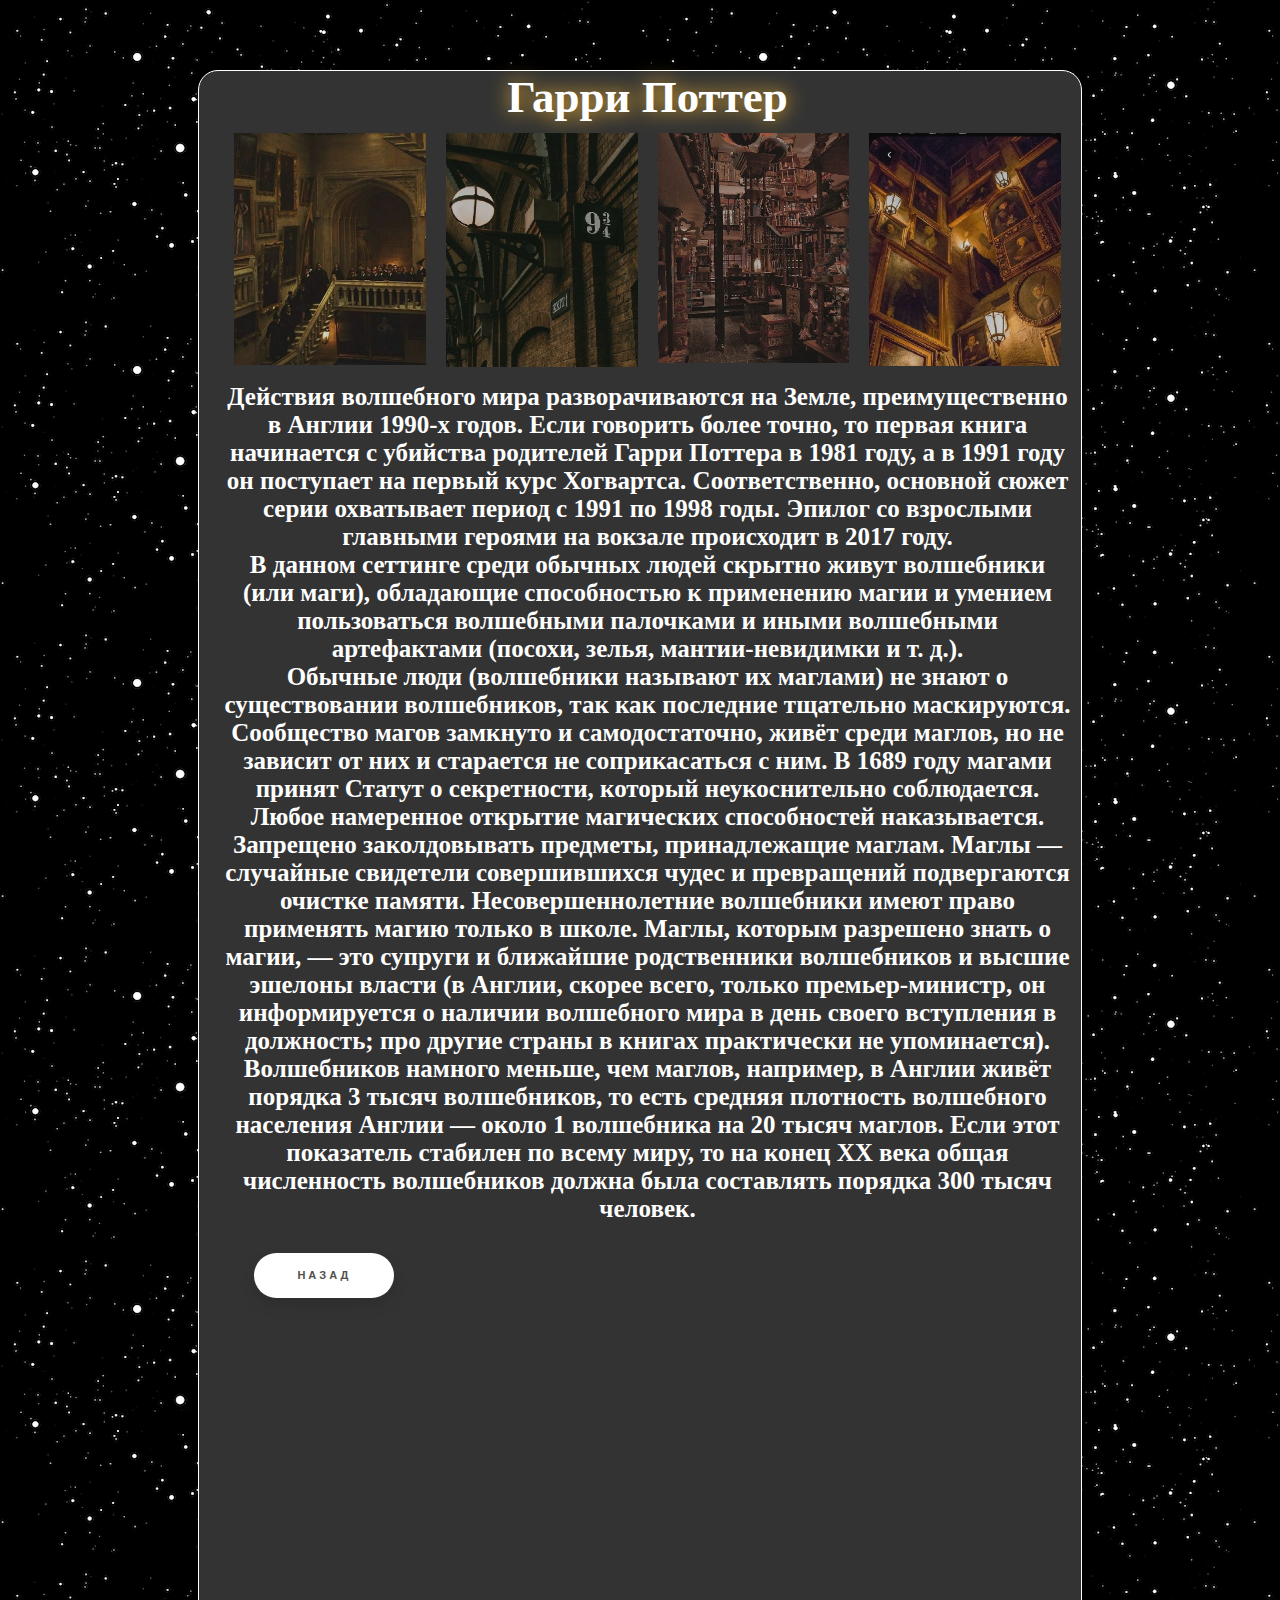
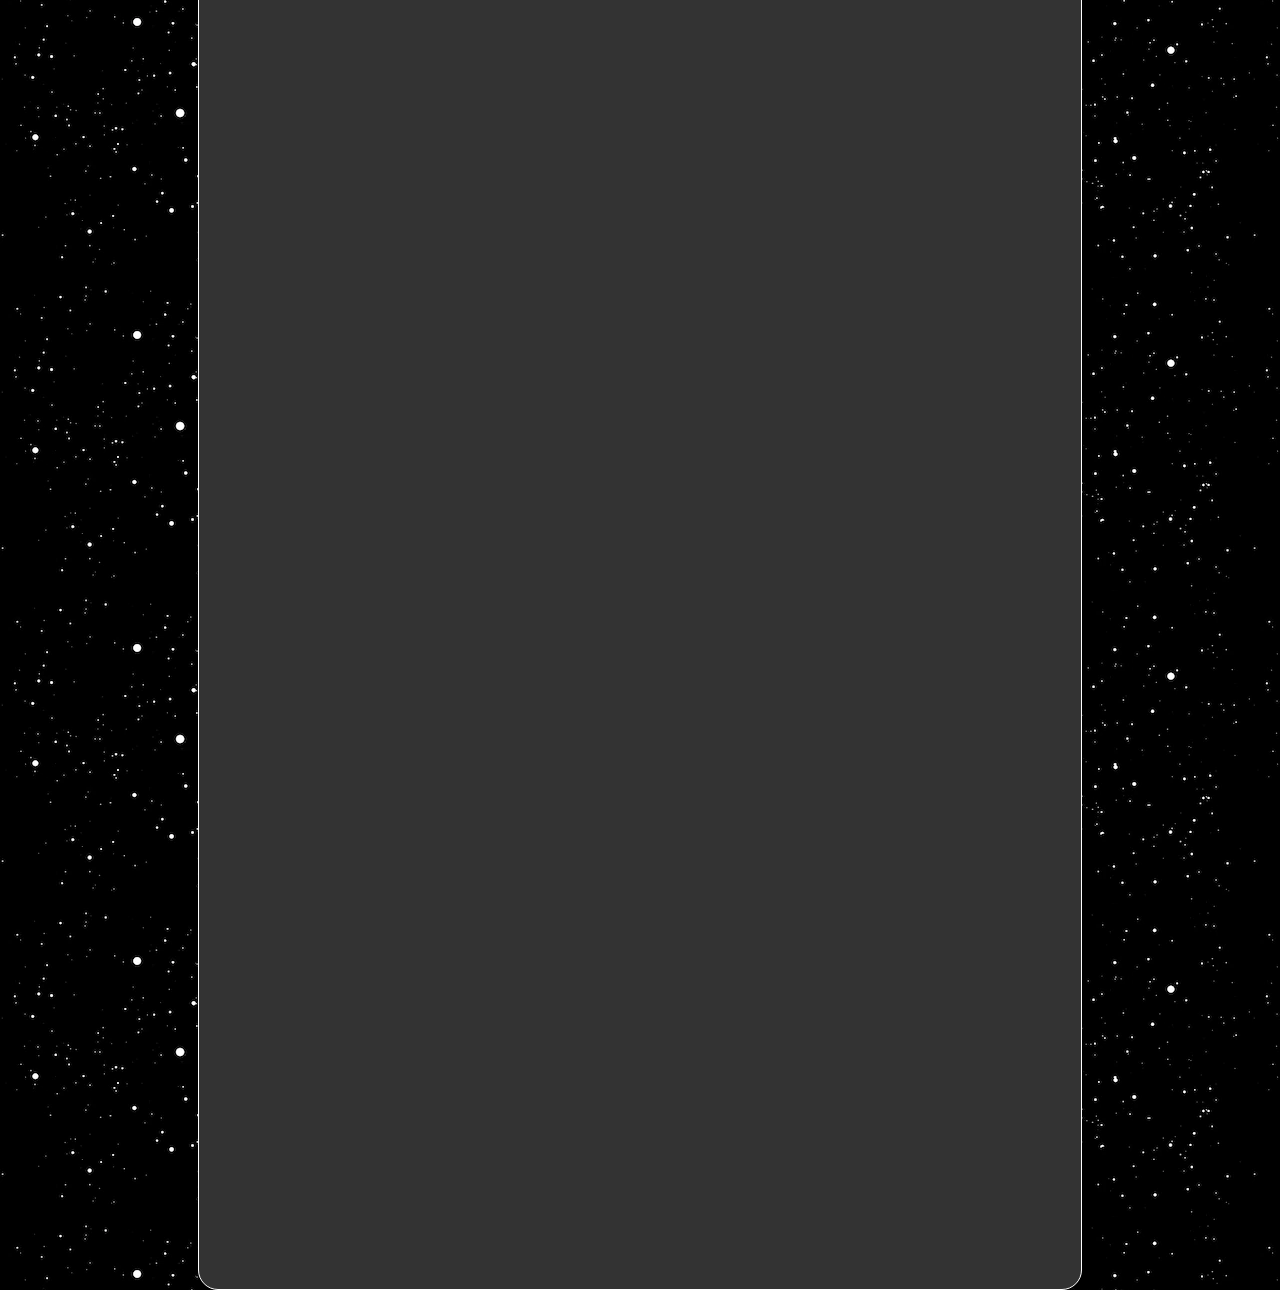
<file: pg2.html>
<!DOCTYPE html>
<html>
<head>
<link rel="icon" href="star.svg" type="image/x-icon">
<meta name="viewport" content="width=device-width, initial-scale=1">
<link rel="stylesheet" type="text/css" href="style.css">
<title>Гарри Поттер</title>
<style>
* {
    box-sizing: border-box;
}

body {
    margin: 0;
    font-family: Arial;
	background-image: url('1.png');
	color: white;
    font-size: 25px;
	font-family: comic sans ms;
    
}
h2{
	text-shadow: #ffbd36 0 0 20px; /* Свечение голубого цвета */
    color: #FFFFFF;
	font-size: 45px;
}

/* The grid: Four equal columns that floats next to each other */
.column {
    float: left;
    width: 25%;
    padding: 10px;
}

/* Style the images inside the grid */
.column img {
    opacity: 0.8; 
    cursor: pointer; 
}

.column img:hover {
    opacity: 1;
}

/* Clear floats after the columns */
.row:after {
    content: "";
    display: table;
    clear: both;
}

/* The expanding image container */
.container {
    position: relative;
    display: none;
}

/* Expanding image text */
#imgtext {
    position: absolute;
    bottom: 15px;
    left: 15px;
    color: white;
    font-size: 20px;
}

/* Closable button inside the expanded image */
.closebtn {
    position: absolute;
    top: 10px;
    right: 15px;
    color: white;
    font-size: 35px;
    cursor: pointer;
}

</style>
</head>
<body>


<div class="rectangle_main" >
<div class="row">
<div style="text-align:center">
  <h2>Гарри Поттер</h2>
</div>
  <div class="column">
    <img src="ГП.jpg" style="width:100%" onclick="myFunction(this);">
  </div>
  <div class="column">
    <img src="ГП2.jpg" style="width:100%" onclick="myFunction(this);">
  </div>
  <div class="column">
    <img src="ГП3.jpg"  style="width:100%" onclick="myFunction(this);">
  </div>
  <div class="column">
    <img src="гог.jpg"  style="width:100%" onclick="myFunction(this);">
  </div>
</div>

<div class="container">
  <span onclick="this.parentElement.style.display='none'" class="closebtn">×</span>
  <img id="expandedImg" style="width:50%">
  <div id="imgtext"></div>
</div>

<script>
function myFunction(imgs) {
    var expandImg = document.getElementById("expandedImg");
    var imgText = document.getElementById("imgtext");
    expandImg.src = imgs.src;
    imgText.innerHTML = imgs.alt;
    expandImg.parentElement.style.display = "block";
}
</script>


<div style="text-align:center">
  
  <p></p>
  <p>Действия волшебного мира разворачиваются на Земле, преимущественно в Англии 1990-х годов. Если говорить более точно, то первая книга начинается с убийства родителей Гарри Поттера в 1981 году, а в 1991 году он 
  поступает на первый курс Хогвартса. Соответственно, основной сюжет серии охватывает период с 1991 по 1998 годы. Эпилог со взрослыми главными героями на вокзале происходит в 2017 году.<br>

В данном сеттинге среди обычных людей скрытно живут волшебники (или маги), обладающие способностью к применению магии и умением пользоваться волшебными палочками и иными волшебными артефактами (посохи, зелья,
 мантии-невидимки и т. д.).<br>

Обычные люди (волшебники называют их маглами) не знают о существовании волшебников, так как последние тщательно маскируются. Сообщество магов замкнуто и самодостаточно, живёт среди маглов, но не зависит от них и 
старается не соприкасаться с ним. В 1689 году магами принят Статут о секретности, который неукоснительно соблюдается. Любое намеренное открытие магических способностей наказывается. Запрещено заколдовывать предметы,
 принадлежащие маглам. Маглы — случайные свидетели совершившихся чудес и превращений подвергаются очистке памяти. Несовершеннолетние волшебники имеют право применять магию только в школе. Маглы, которым разрешено знать
 о магии, — это супруги и ближайшие родственники волшебников и высшие эшелоны власти (в Англии, скорее всего, только премьер-министр, он информируется о наличии волшебного мира в день своего вступления в должность; про 
 другие страны в книгах практически не упоминается). Волшебников намного меньше, чем маглов, например, в Англии живёт порядка 3 тысяч волшебников, то есть средняя плотность волшебного населения Англии — около 1 волшебника
 на 20 тысяч маглов. Если этот показатель стабилен по всему миру, то на конец XX века общая численность волшебников должна была составлять порядка 300 тысяч человек. <br>

</p>
</div>
<a href="index.html" style=" margin: 30px" class="floating-button">Назад</a>
</div>



</body>
</html>
</file>
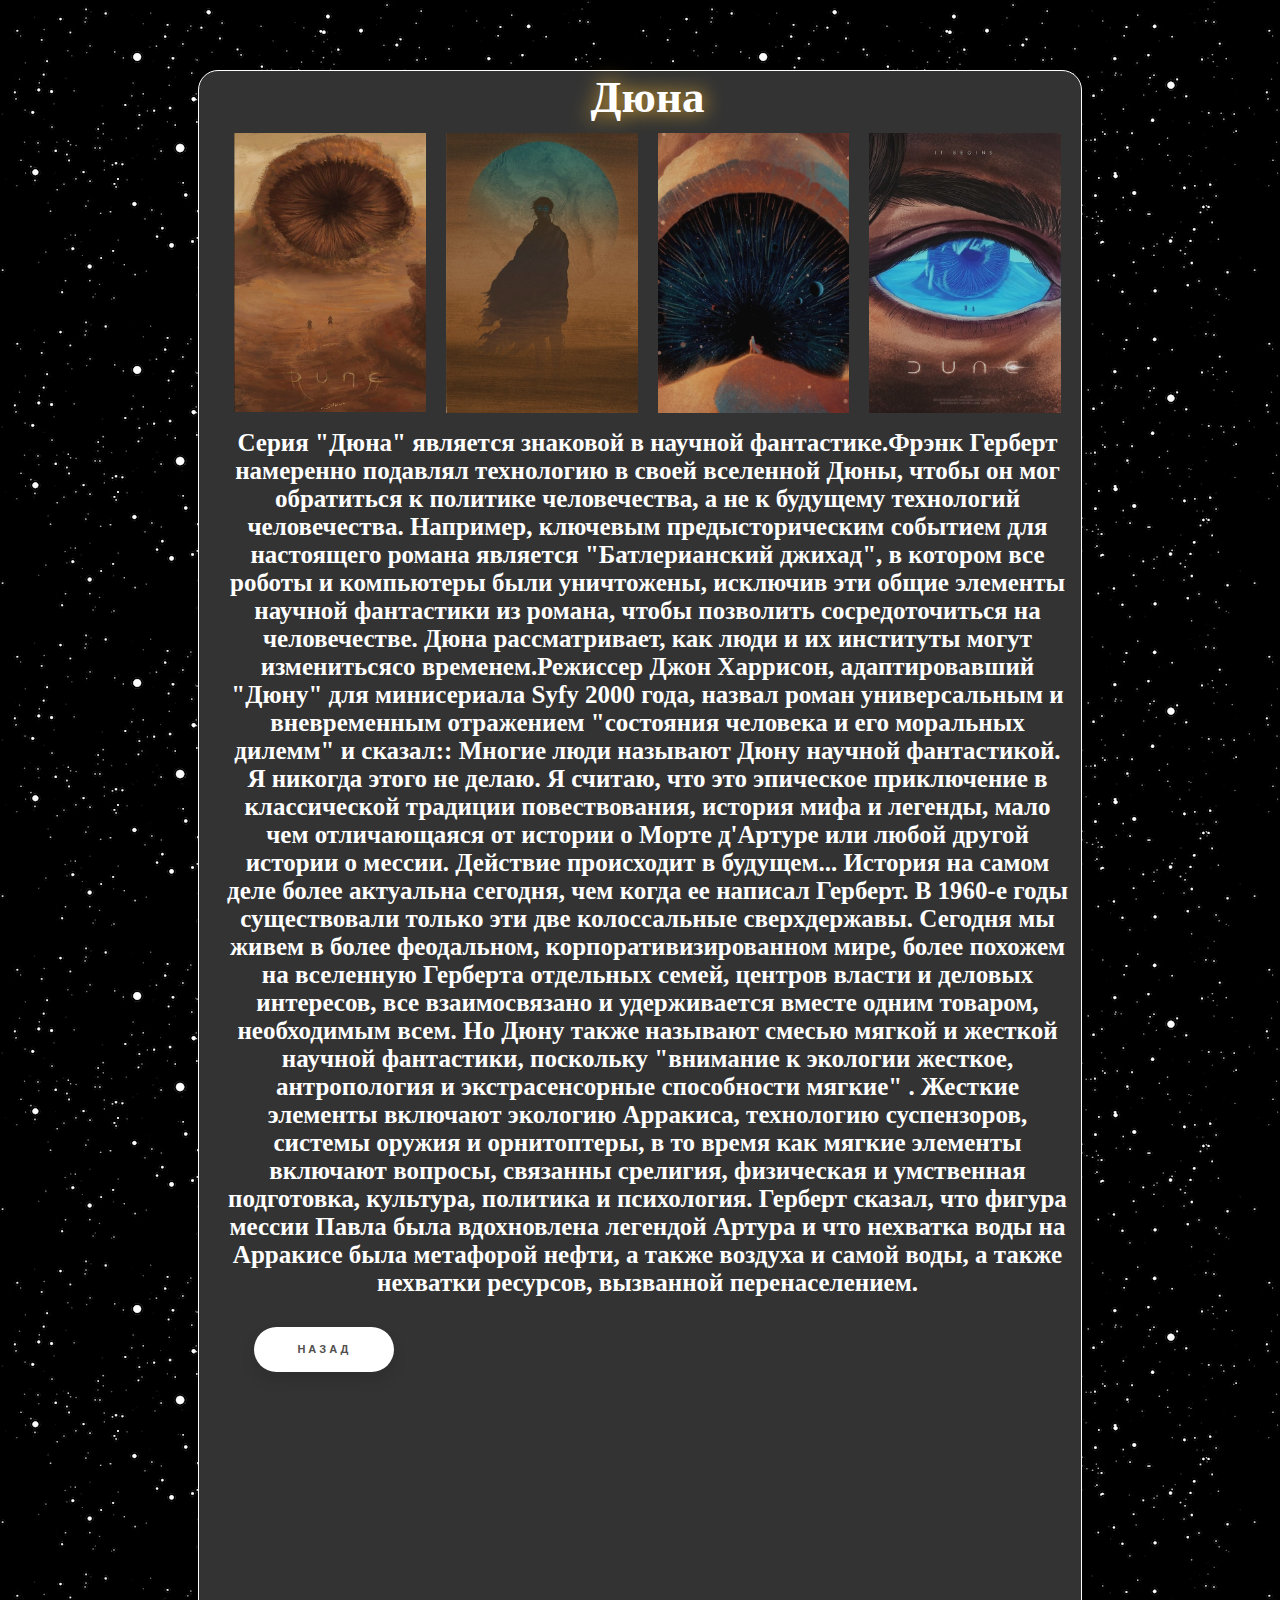
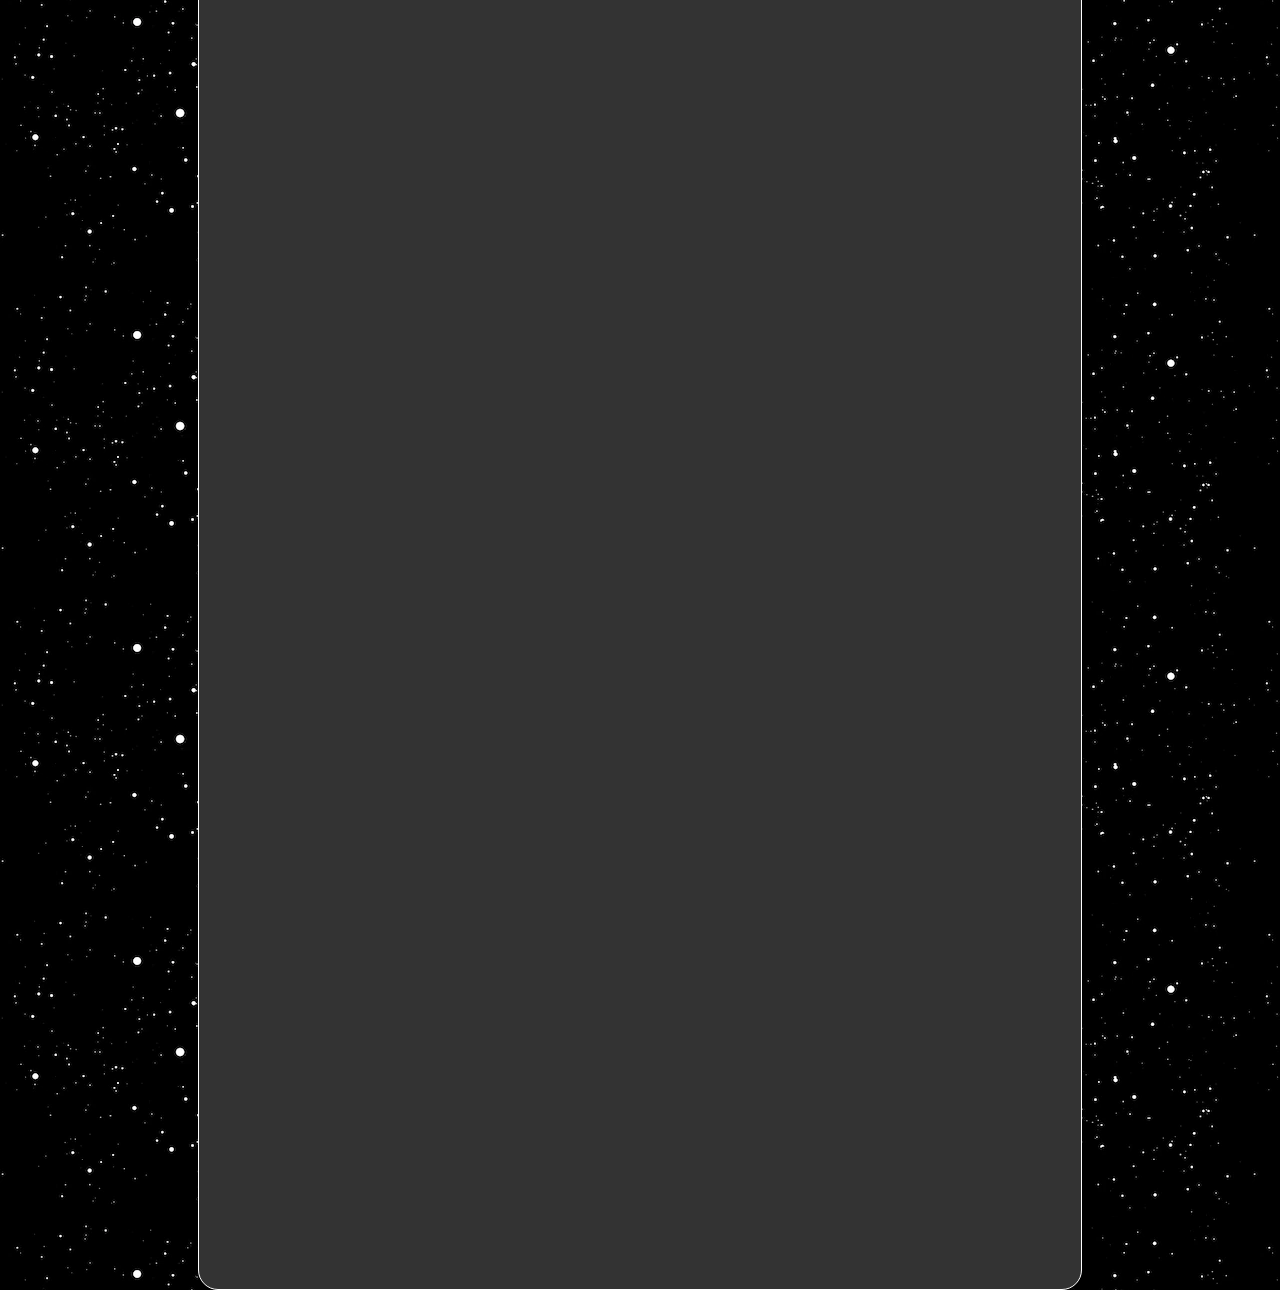
<file: pg3.html>
<!DOCTYPE html>
<html>
<head>
<link rel="icon" href="star.svg" type="image/x-icon">
<meta name="viewport" content="width=device-width, initial-scale=1">
<link rel="stylesheet" type="text/css" href="style.css">
<title>Дюна</title>
<style>
* {
    box-sizing: border-box;
}

body {
    margin: 0;
    font-family: Arial;
	background-image: url('1.png');
	color: white;
    font-size: 25px;
	font-family: comic sans ms;
    
}
h2{
	text-shadow: #ffbd36 0 0 20px; /* Свечение голубого цвета */
    color: #FFFFFF;
	font-size: 45px;
}

/* The grid: Four equal columns that floats next to each other */
.column {
    float: left;
    width: 25%;
    padding: 10px;
}

/* Style the images inside the grid */
.column img {
    opacity: 0.8; 
    cursor: pointer; 
}

.column img:hover {
    opacity: 1;
}

/* Clear floats after the columns */
.row:after {
    content: "";
    display: table;
    clear: both;
}

/* The expanding image container */
.container {
    position: relative;
    display: none;
}

/* Expanding image text */
#imgtext {
    position: absolute;
    bottom: 15px;
    left: 15px;
    color: white;
    font-size: 20px;
}

/* Closable button inside the expanded image */
.closebtn {
    position: absolute;
    top: 10px;
    right: 15px;
    color: white;
    font-size: 35px;
    cursor: pointer;
}

</style>
</head>
<body>


<div class="rectangle_main" >
<div class="row">
<div style="text-align:center">
  <h2>Дюна</h2>
</div>
  <div class="column">
    <img src="д1.jpg" style="width:100%" onclick="myFunction(this);">
  </div>
  <div class="column">
    <img src="д2.jpg" style="width:100%" onclick="myFunction(this);">
  </div>
  <div class="column">
    <img src="д3.jpg"  style="width:100%" onclick="myFunction(this);">
  </div>
  <div class="column">
    <img src="д4.jpg"  style="width:100%" onclick="myFunction(this);">
  </div>
</div>

<div class="container">
  <span onclick="this.parentElement.style.display='none'" class="closebtn">×</span>
  <img id="expandedImg" style="width:100%">
  <div id="imgtext"></div>
</div>

<script>
function myFunction(imgs) {
    var expandImg = document.getElementById("expandedImg");
    var imgText = document.getElementById("imgtext");
    expandImg.src = imgs.src;
    imgText.innerHTML = imgs.alt;
    expandImg.parentElement.style.display = "block";
}
</script>


<div style="text-align:center">
  
  <p></p>
  <p>Серия "Дюна" является знаковой в научной фантастике.Фрэнк Герберт намеренно подавлял технологию в своей вселенной Дюны, чтобы он мог обратиться к политике 
  человечества, а не к будущему технологий человечества. Например, ключевым предысторическим событием для настоящего романа является "Батлерианский джихад",
  в котором все роботы и компьютеры были уничтожены, исключив эти общие элементы научной фантастики из романа, чтобы позволить сосредоточиться на человечестве.
  Дюна рассматривает, как люди и их институты могут изменитьсясо временем.Режиссер Джон Харрисон, адаптировавший "Дюну" для минисериала Syfy 2000 года, назвал
  роман универсальным и вневременным отражением "состояния человека и его моральных дилемм" и сказал::

Многие люди называют Дюну научной фантастикой. Я никогда этого не делаю. Я считаю, что это эпическое приключение в классической традиции повествования, история
 мифа и легенды, мало чем отличающаяся от истории о Морте д'Артуре или любой другой истории о мессии. Действие происходит в будущем... История на самом деле более 
 актуальна сегодня, чем когда ее написал Герберт. В 1960-е годы существовали только эти две колоссальные сверхдержавы. Сегодня мы живем в более феодальном,
 корпоративизированном мире, более похожем на вселенную Герберта отдельных семей, центров власти и деловых интересов, все взаимосвязано и удерживается вместе
 одним товаром, необходимым всем.

Но Дюну также называют смесью мягкой и жесткой научной фантастики, поскольку "внимание к экологии жесткое, антропология и экстрасенсорные способности мягкие"
. Жесткие элементы включают экологию Арракиса, технологию суспензоров, системы оружия и орнитоптеры, в то время как мягкие элементы включают вопросы, связанны
срелигия, физическая и умственная подготовка, культура, политика и психология.

Герберт сказал, что фигура мессии Павла была вдохновлена легендой Артура и что нехватка воды на Арракисе была метафорой нефти, а также воздуха и самой воды, а также нехватки ресурсов, вызванной перенаселением.


<br>

</p>
</div>
<a href="index.html" style=" margin: 30px" class="floating-button">Назад</a>
</div>



</body>
</html>
</file>
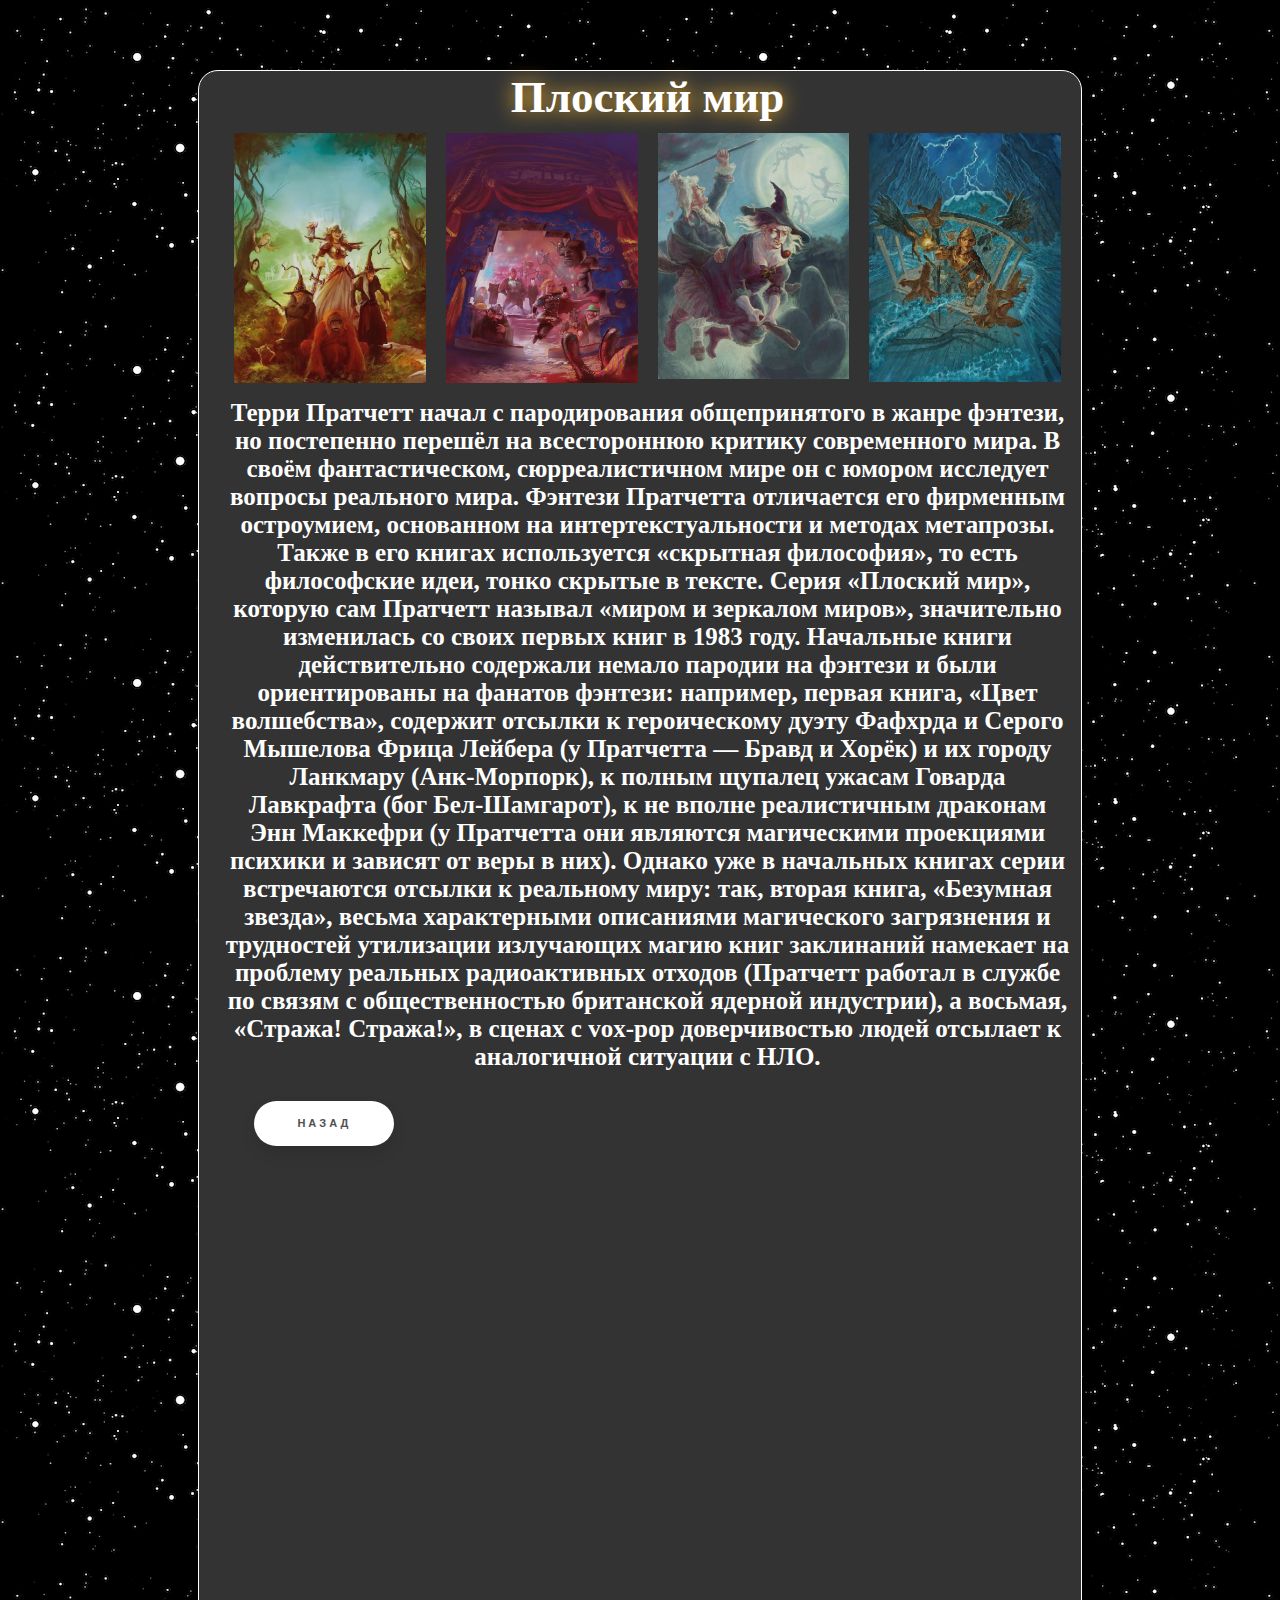
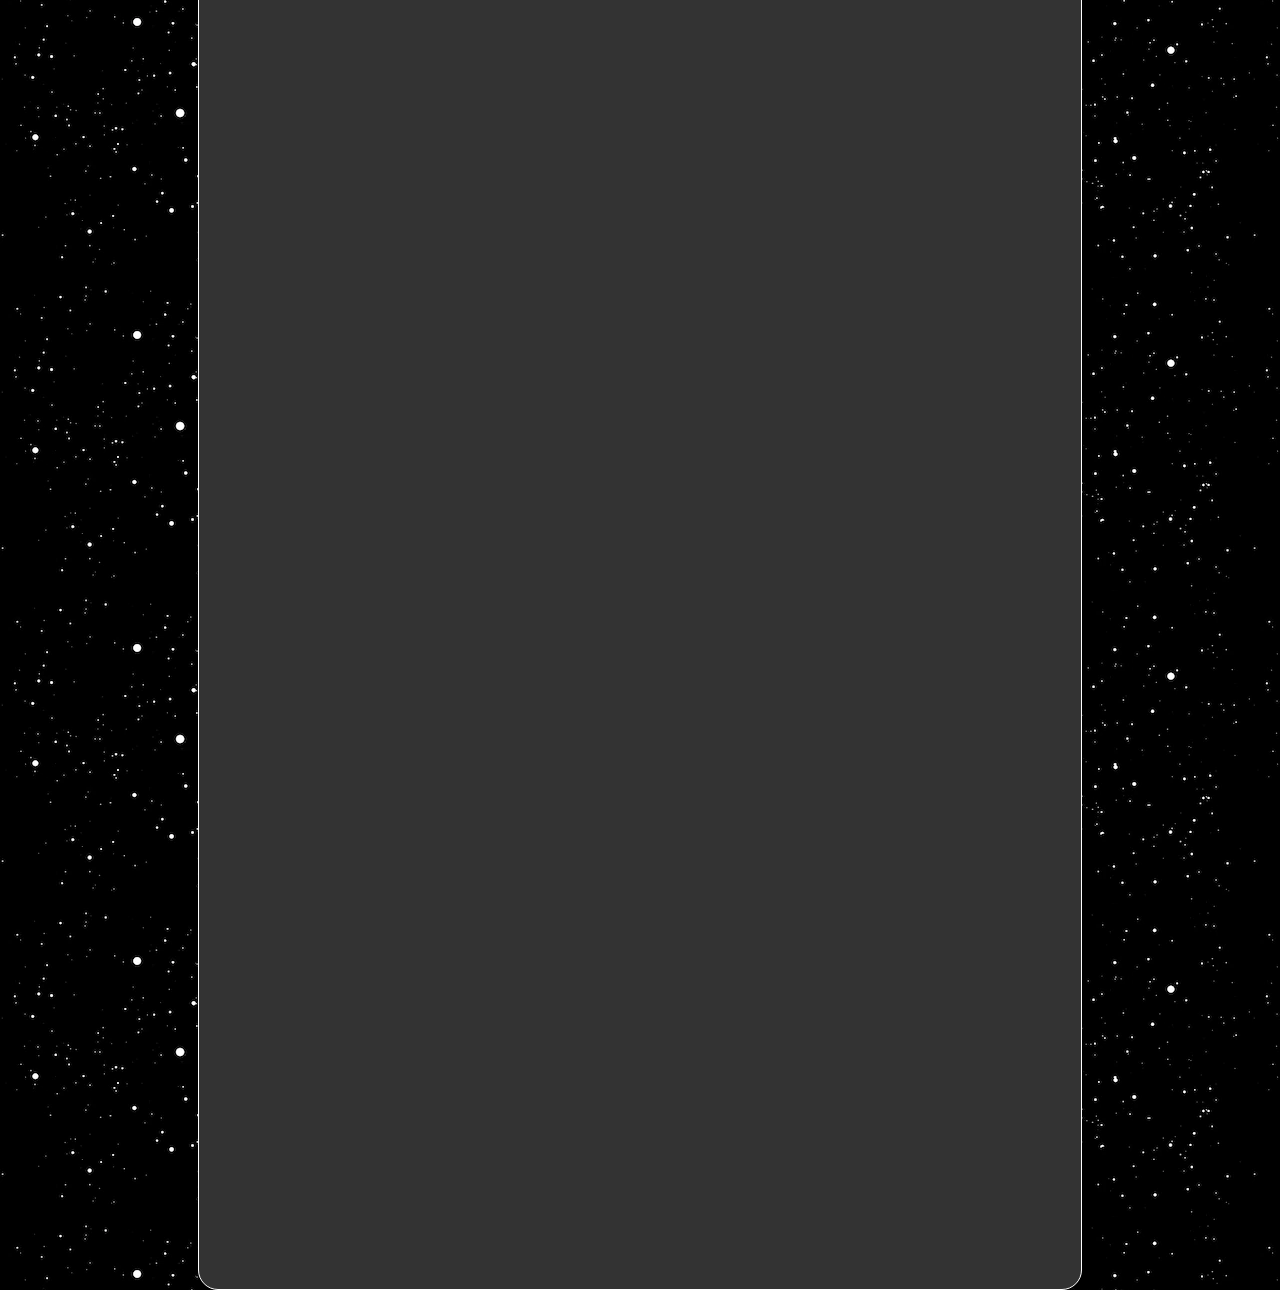
<file: pg4.html>
<!DOCTYPE html>
<html>
<head>
<link rel="icon" href="star.svg" type="image/x-icon">
<meta name="viewport" content="width=device-width, initial-scale=1">
<link rel="stylesheet" type="text/css" href="style.css">
<title>Плоский мир</title>
<style>
* {
    box-sizing: border-box;
}

body {
    margin: 0;
    font-family: Arial;
	background-image: url('1.png');
	color: white;
    font-size: 25px;
	font-family: comic sans ms;
    
}
h2{
	text-shadow: #ffbd36 0 0 20px; /* Свечение голубого цвета */
    color: #FFFFFF;
	font-size: 45px;
}

/* The grid: Four equal columns that floats next to each other */
.column {
    float: left;
    width: 25%;
    padding: 10px;
}

/* Style the images inside the grid */
.column img {
    opacity: 0.8; 
    cursor: pointer; 
}

.column img:hover {
    opacity: 1;
}

/* Clear floats after the columns */
.row:after {
    content: "";
    display: table;
    clear: both;
}

/* The expanding image container */
.container {
    position: relative;
    display: none;
}

/* Expanding image text */
#imgtext {
    position: absolute;
    bottom: 15px;
    left: 15px;
    color: white;
    font-size: 20px;
}

/* Closable button inside the expanded image */
.closebtn {
    position: absolute;
    top: 10px;
    right: 15px;
    color: white;
    font-size: 35px;
    cursor: pointer;
}

</style>
</head>
<body>


<div class="rectangle_main" >
<div class="row">
<div style="text-align:center">
  <h2>Плоский мир</h2>
</div>
  <div class="column">
    <img src="п1.jpg" style="width:100%" onclick="myFunction(this);">
  </div>
  <div class="column">
    <img src="п2.jpg" style="width:100%" onclick="myFunction(this);">
  </div>
  <div class="column">
    <img src="п3.jpg"  style="width:100%" onclick="myFunction(this);">
  </div>
  <div class="column">
    <img src="п4.jpg"  style="width:100%" onclick="myFunction(this);">
  </div>
</div>

<div class="container">
  <span onclick="this.parentElement.style.display='none'" class="closebtn">×</span>
  <img id="expandedImg" style="width:100%">
  <div id="imgtext"></div>
</div>

<script>
function myFunction(imgs) {
    var expandImg = document.getElementById("expandedImg");
    var imgText = document.getElementById("imgtext");
    expandImg.src = imgs.src;
    imgText.innerHTML = imgs.alt;
    expandImg.parentElement.style.display = "block";
}
</script>


<div style="text-align:center">
  
  <p></p>
  <p>
Терри Пратчетт начал с пародирования общепринятого в жанре фэнтези, но постепенно перешёл на всестороннюю критику современного мира. В своём фантастическом, 
сюрреалистичном мире он с юмором исследует вопросы реального мира. Фэнтези Пратчетта отличается его фирменным остроумием, основанном на интертекстуальности и 
методах метапрозы. Также в его книгах используется «скрытная философия», то есть философские идеи, тонко скрытые в тексте.

Серия «Плоский мир», которую сам Пратчетт называл «миром и зеркалом миров», значительно изменилась со своих первых книг в 1983 году. Начальные книги действительно
 содержали немало пародии на фэнтези и были ориентированы на фанатов фэнтези: например, первая книга, «Цвет волшебства», содержит отсылки к героическому дуэту
 Фафхрда и Серого Мышелова Фрица Лейбера (у Пратчетта — Бравд и Хорёк) и их городу Ланкмару (Анк-Морпорк), к полным щупалец ужасам Говарда Лавкрафта 
 (бог Бел-Шамгарот), к не вполне реалистичным драконам Энн Маккефри (у Пратчетта они являются магическими проекциями психики и зависят от веры в них). 
 Однако уже в начальных книгах серии встречаются отсылки к реальному миру: так, вторая книга, «Безумная звезда», весьма характерными описаниями магического
 загрязнения и трудностей утилизации излучающих магию книг заклинаний намекает на проблему реальных радиоактивных отходов (Пратчетт работал в службе по связям
 с общественностью британской ядерной индустрии), а восьмая, «Стража! Стража!», в сценах с vox-pop доверчивостью людей отсылает к аналогичной ситуации с НЛО.
<br>

</p>
</div>
<div>
<a href="index.html" style=" margin: 30px" class="floating-button">Назад</a>
</div>



</body>
</html>
</file>
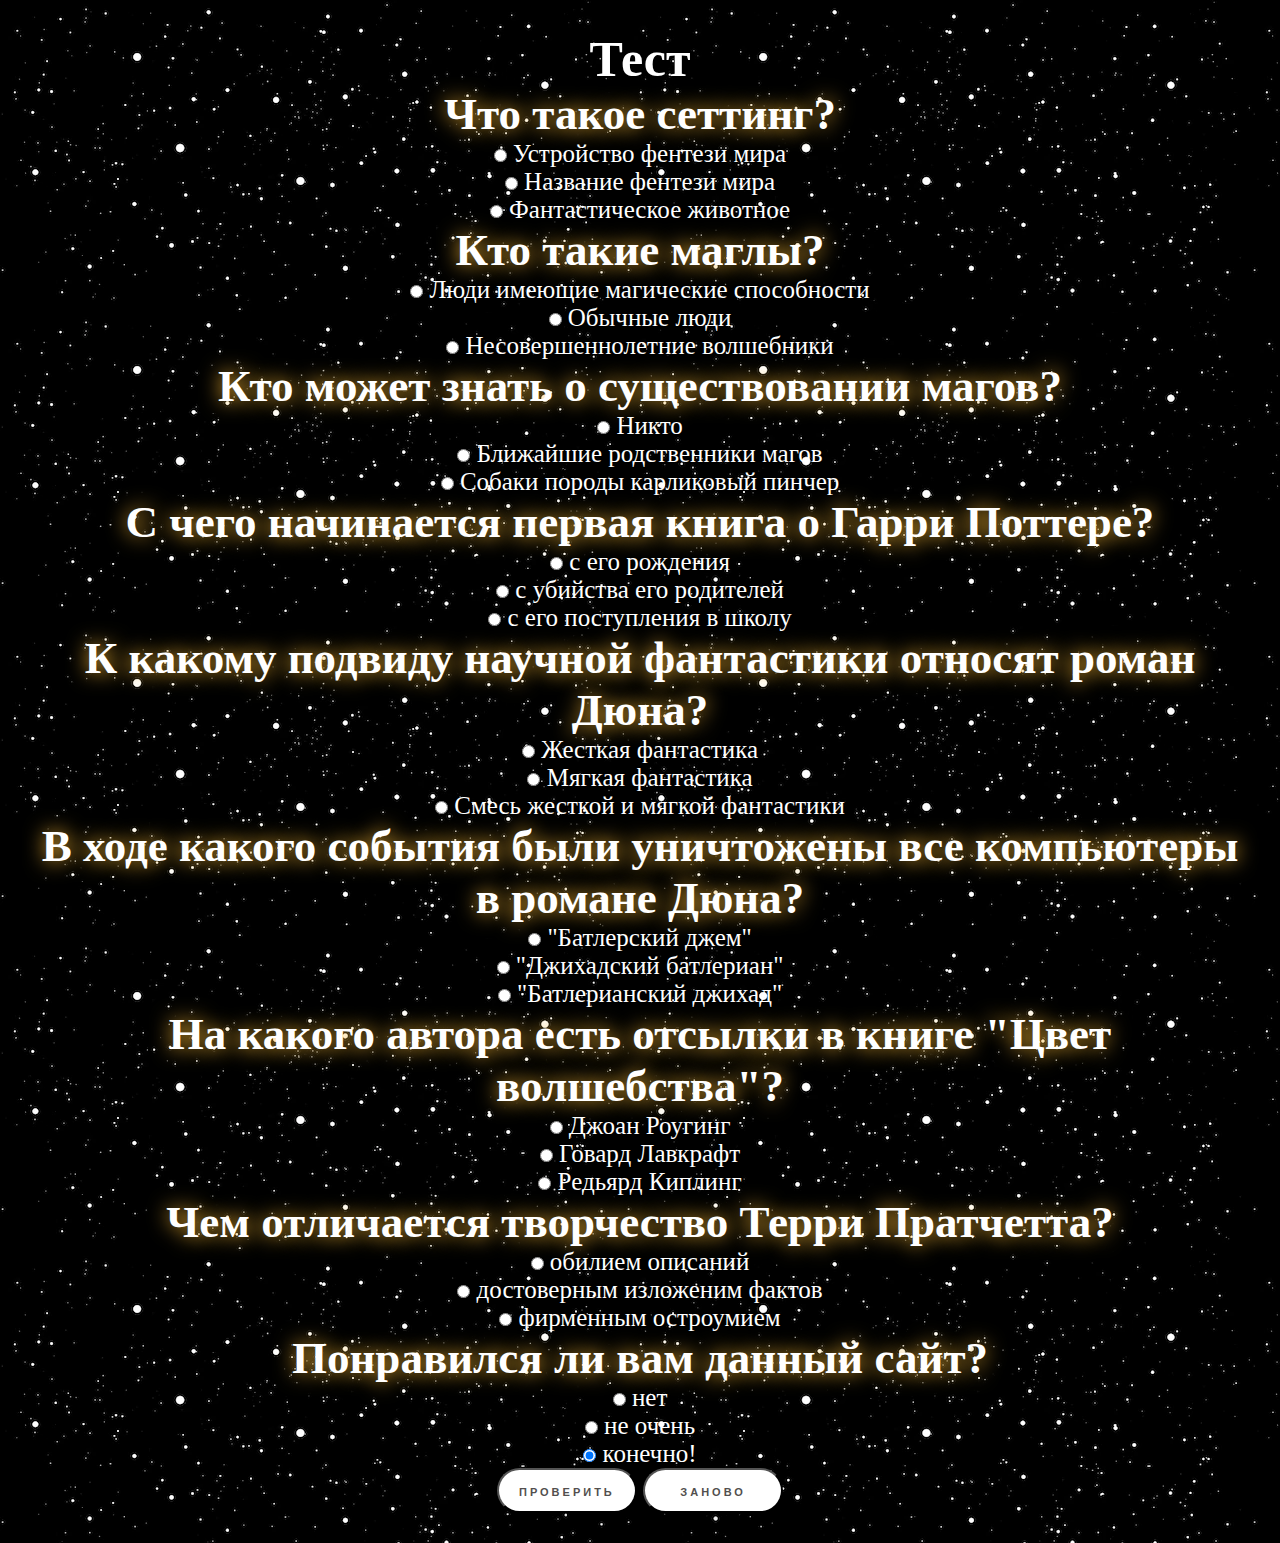
<file: pg5.html>
<!DOCTYPE html>
<html>
<head>
<link rel="icon" href="star.svg" type="image/x-icon">
<meta name="viewport" content="width=device-width, initial-scale=1">
<link rel="stylesheet" type="text/css" href="style.css">
  <title>Тест</title>
 <style>
* {
    box-sizing: border-box;
}

body {
    margin: 30px;
    font-family: Arial;
	background-image: url('1.png');
	color: white;
    font-size: 25px;
	font-family: comic sans ms;
    text-align:center;
}
h2{
	text-shadow: #ffbd36 0 0 20px; /* Свечение */
    color: #FFFFFF;
	font-size: 45px;
	
}
</style>
</head>
 
<body>
<h1>Тест</h1>
<section class="main">
<form name="quiz" action="javascript:check();" class="quizform">

<div class="quizsection">
 
    <h2>Что такое сеттинг?</h2>
     
    <div class="answer">
        <input name="q1" value="value2" id="value1" type="radio"  /> Устройство фентези мира
    </div>
 
    <div class="answer">
        <input name="q1" value="value1" id="value2" type="radio" /> Название фентези мира
    </div>
 
    <div class="answer">
        <input name="q1" value="value1" id="value3" type="radio" /> Фантастическое животное
    </div>
 
</div>
 
<div class="quizsection">
 
    <h2>Кто такие маглы?</h2>
 
    <div class="answer">
        <input name="q2" value="value1" id="value1" type="radio"  /> Люди имеющие магические способности
    </div>
 
    <div class="answer">
        <input name="q2" value="value2" id="value2" type="radio" /> Обычные люди
    </div>
 
    <div class="answer">
        <input name="q2" value="value1" id="value3" type="radio" /> Несовершеннолетние волшебники
    </div>
</div>

 <div class="quizsection">
 
    <h2>Кто может знать о существовании магов?</h2>
 
    <div class="answer">
        <input name="q3" value="value1" id="value1" type="radio" /> Никто
    </div>
 
    <div class="answer">
        <input name="q3" value="value2" id="value2" type="radio" /> Ближайшие родственники магов
    </div>
 
    <div class="answer">
        <input name="q3" value="value1" id="value3" type="radio" /> Собаки породы карликовый пинчер
    </div>
</div>

<div class="quizsection">
 
    <h2>С чего начинается первая книга о Гарри Поттере?</h2>
 
    <div class="answer">
        <input name="q4" value="value1" id="value1" type="radio" /> с его рождения
    </div>
 
    <div class="answer">
        <input name="q4" value="value2" id="value2" type="radio" /> с убийства его родителей
    </div>
 
    <div class="answer">
        <input name="q4" value="value1" id="value3" type="radio" /> с его поступления в школу
    </div>
</div>

<div class="quizsection">
 
    <h2>К какому подвиду научной фантастики относят роман Дюна?</h2>
 
    <div class="answer">
        <input name="q5" value="value1" id="value1" type="radio"  /> Жесткая фантастика
    </div>
 
    <div class="answer">
        <input name="q5" value="value1" id="value2" type="radio" /> Мягкая фантастика
    </div>
 
    <div class="answer">
        <input name="q5" value="value2" id="value3" type="radio" /> Смесь жесткой и мягкой фантастики
    </div>
</div>

<div class="quizsection">
 
    <h2>В ходе какого события были уничтожены все компьютеры в романе Дюна?</h2>
 
    <div class="answer">
        <input name="q6" value="value1" id="value1" type="radio"  /> "Батлерский джем"
    </div>
 
    <div class="answer">
        <input name="q6" value="value1" id="value2" type="radio" /> "Джихадский батлериан"
    </div>
 
    <div class="answer">
        <input name="q6" value="value2" id="value3" type="radio" /> "Батлерианский джихад"
    </div>
</div>

<div class="quizsection">
 
    <h2>На какого автора есть отсылки в книге "Цвет волшебства"?</h2>
 
    <div class="answer">
        <input name="q7" value="value1" id="value1" type="radio"  /> Джоан Роугинг
    </div>
 
    <div class="answer">
        <input name="q7" value="value1" id="value2" type="radio" /> Говард Лавкрафт
    </div>
 
    <div class="answer">
        <input name="q7" value="value2" id="value3" type="radio" /> Редьярд Киплинг
    </div>
</div>

<div class="quizsection">
 
    <h2>Чем отличается творчество Терри Пратчетта?</h2>
 
    <div class="answer">
        <input name="q8" value="value1" id="value1" type="radio"  /> обилием описаний
    </div>
 
    <div class="answer">
        <input name="q8" value="value1" id="value2" type="radio" /> достоверным изложеним фактов
    </div>
 
    <div class="answer">
        <input name="q8" value="value2" id="value3" type="radio" /> фирменным остроумием
    </div>
</div>
<div class="quizsection">
 
    <h2>Понравился ли вам данный сайт?</h2>
 
    <div class="answer">
        <input name="q9" value="value1" id="value1" type="radio"  /> нет
    </div>
 
    <div class="answer">
        <input name="q9" value="value1" id="value2" type="radio" /> не очень
    </div>
 
    <div class="answer">
        <input name="q9" value="value2" id="value3" type="radio" checked="checked" /> конечно!
    </div>
</div>
 
  <input value="Проверить" type="submit" class="floating-button1"/> 
  <input value="Заново" type="reset" class="floating-button1"/>
  
  

 
</section>
 
<script type="text/javascript">
 
   var result;
    
   function check()
 
   {
 
      var question;
      var value1;
      var value2;
       
       
      question = 1;
      value1 = 0;
      value2 = 0;
       
       
      result = "";
 
      var choice;
       
      for (question = 1; question <= 9; question++) {
       
         var q = document.forms['quiz'].elements['q'+question];
 
            for (var i = 0; i < q.length; i++) {
               if (q[i].checked) {
                  choice = q[i].value;
               }
            }
 
            if (choice == "value1") {
               value1++;
            }
 
            if (choice == "value2") {
               value2++;
            }
 
 
         }
 
      if (value2 == 0) {
 
         
         result = "ocenka2";
 
      }
 
      else if (value2 == 1 || value2 ==2 || value2 ==3) {
 
         
         result = "ocenka3";
 
      }
 
      else if (value2 == 4 || value2 ==5 || value2 ==6) {
 
         
         result = "ocenka4";
 
      }
 
      else if (value2 == 7 || value2 ==8 || value2 ==9) {
 
         
         result = "ocenka5";
 
      }
 
 
      else {
         result = "404";
      }
 
      window.location = result + '.html';
 
   }
 
</script>
 
</body>
</html>
</file>
<file: style.css>
*{ 
	margin:0;
	padding:0;
	top:0;
	left:0;
}

.floating-button {
  display: flex;
  justify-content: center;
  text-decoration: none;
  display: inline-block;
  width: 140px;
  height: 45px;
  line-height: 45px;
  border-radius: 45px;
  margin: 30px 900px;
  font-family: 'Montserrat', sans-serif;
  font-size: 11px;
  text-transform: uppercase;
  text-align: center;
  letter-spacing: 3px;
  font-weight: 600;
  color: #524f4e;
  background: white;
  box-shadow: 0 8px 15px rgba(0, 0, 0, .1);
  transition: .3s;
}
.floating-button:hover {
	
  background: #ffbd36;
  box-shadow: 0 15px 20px rgba(255, 189, 54, .4);
  color: white;
  transform: translateY(-7px);
}
.floating {
  display: flex;
  justify-content: center;
  text-decoration: none;
  display: inline-block;
  width: 200px;
  height: 45px;
  line-height: 45px;
  border-radius: 45px;
  margin: 30px 870px;
  font-family: 'Montserrat', sans-serif;
  font-size: 11px;
  text-transform: uppercase;
  text-align: center;
  letter-spacing: 3px;
  font-weight: 600;
  color: #524f4e;
  background: white;
  box-shadow: 0 8px 15px rgba(0, 0, 0, .1);
  transition: .3s;
}
.floating:hover {
	
  background: #2EE59D;
  box-shadow: 0 15px 20px rgba(46, 229, 157, .4);
  color: white;
  transform: translateY(-7px);
}

.rectangle_main{

width: 69%;

height: 2820px;

border:1px solid;

margin:auto;

margin-top:70px;

background: #333;

/*font-style: italic;*/

font-size: 50;

font-weight: bold;

color:#ffff;

padding-left:25px;

padding-right:10px;

border-radius: 20px;  /*Округление графического элемента*/

}
.center{
	position:absolute;
	left:50%;
	transform:translate(-50%);
	weight: 250px;

}
.floating-button1 {
  display: flex;
  justify-content: center;
  text-decoration: none;
  display: inline-block;
  width: 140px;
  height: 45px;
  line-height: 45px;
  border-radius: 45px;
  margin: left;
  font-family: 'Montserrat', sans-serif;
  font-size: 11px;
  text-transform: uppercase;
  text-align: center;
  letter-spacing: 3px;
  font-weight: 600;
  color: #524f4e;
  background: white;
  box-shadow: 0 8px 15px rgba(0, 0, 0, .1);
  transition: .3s;
}
.floating-button1:hover {
	
  background: #ffbd36;
  box-shadow: 0 15px 20px rgba(255, 189, 54, .4);
  color: white;
  transform: translateY(-7px);
}
</file>
